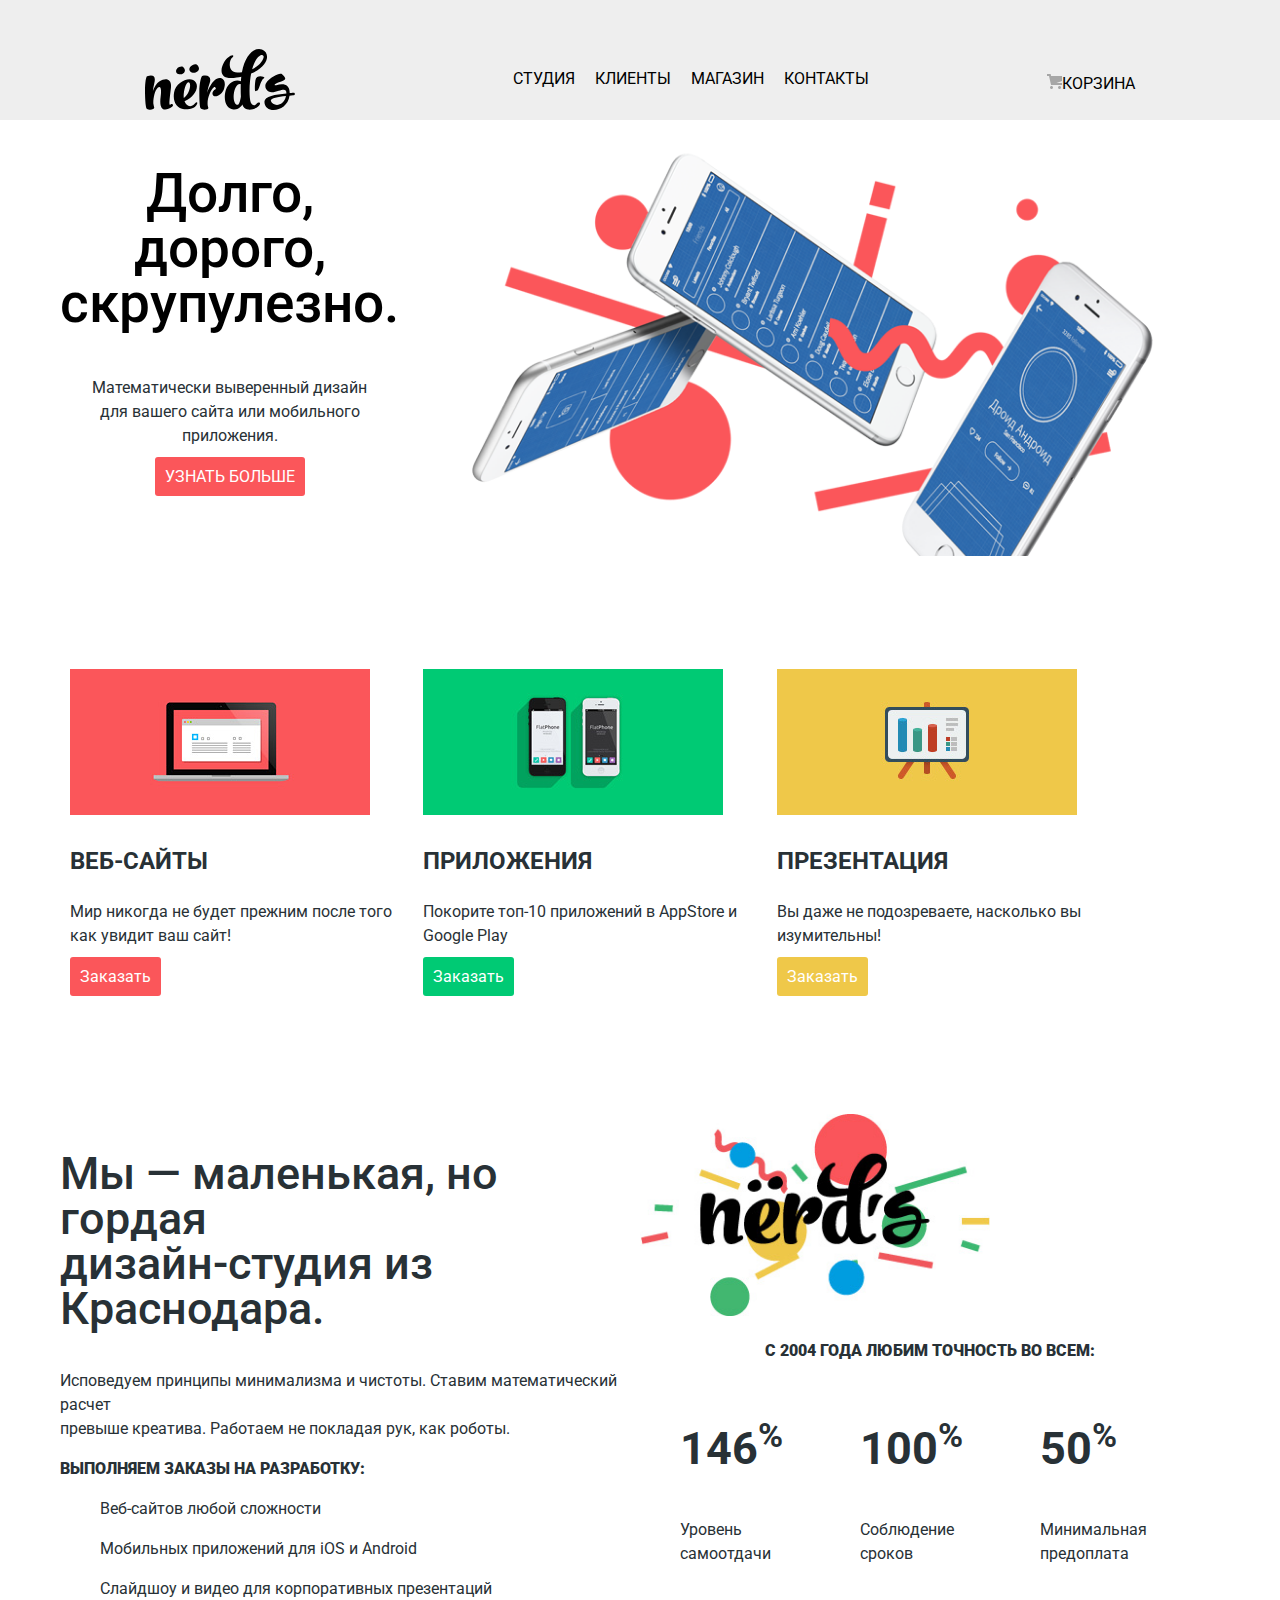
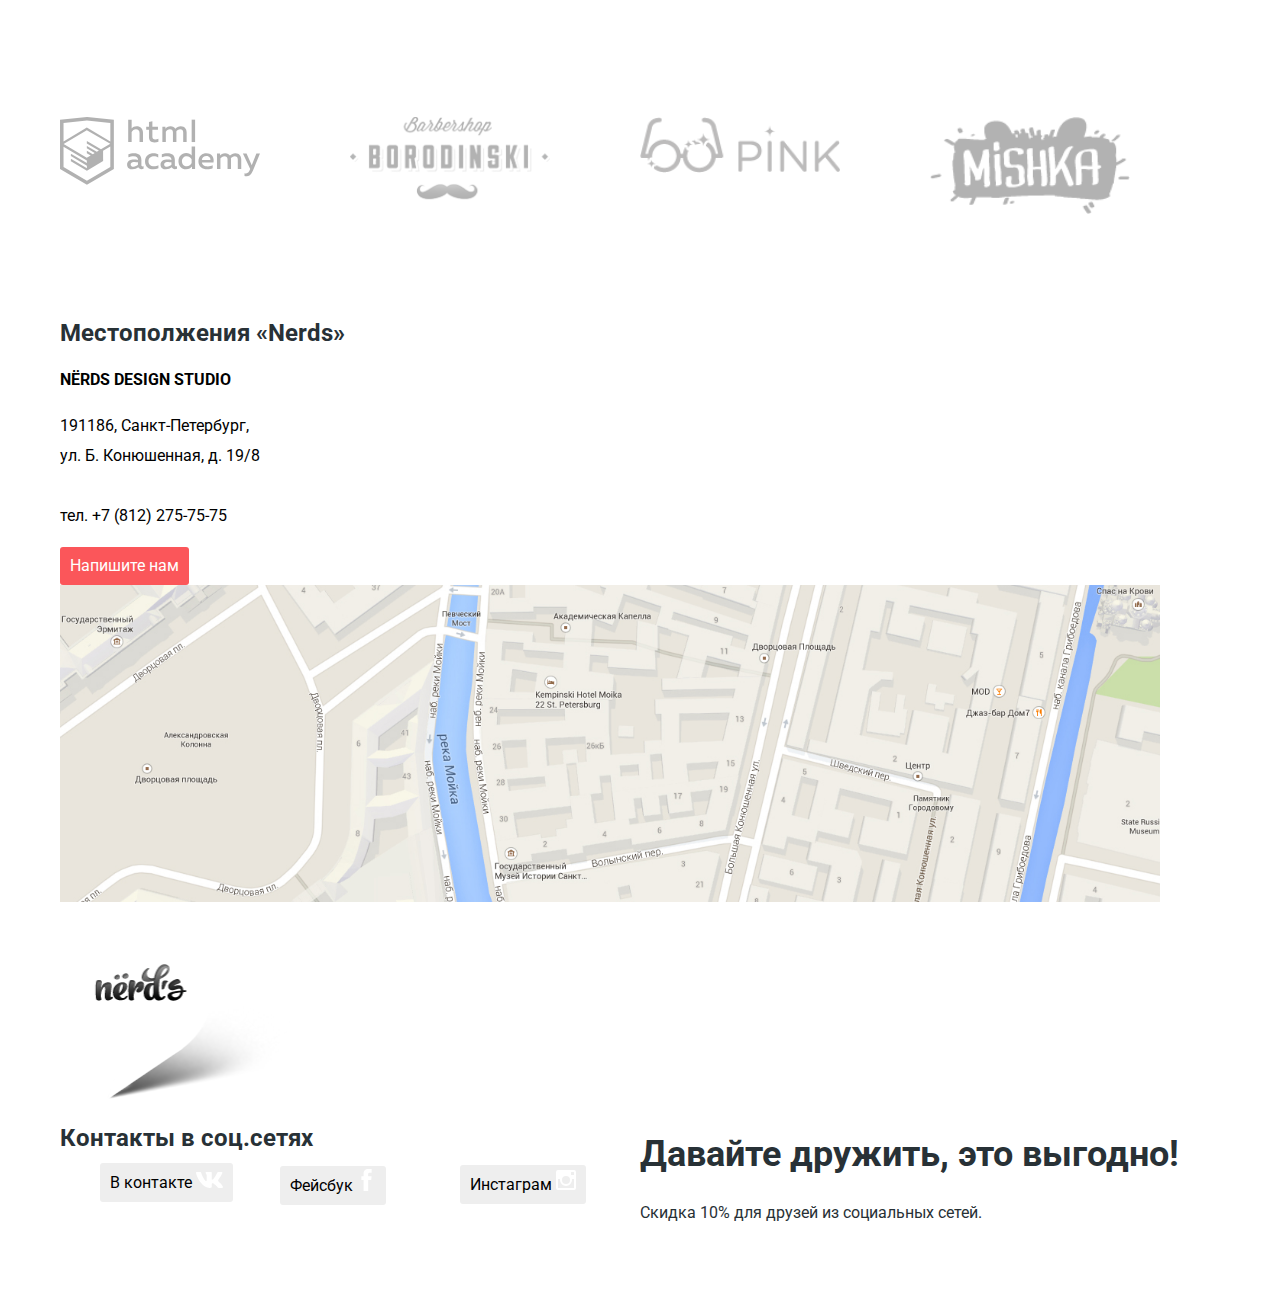
<file: index.html>
<!DOCTYPE html>
<html class="page" lang="ru">
  <head>
    <meta charset="utf-8">
    <title>HTML Academy: Нёрдс</title>
    <link href="https://fonts.googleapis.com/css2?family=Roboto:wght@400;700&display=swap" rel="stylesheet">
    <link href="css\normalize.css" rel="stylesheet">
    <link href="css\style.css" rel="stylesheet">
  </head>
<body class="page-body">
<header class="main-header">
    <nav class="main-nav">
            <div class="main-nav-bar">
                <div class="main-navigation-wrapper">
                    <a class="main-header-logo" href="index.html">
                        <img src="img/logo/nerds-logo.svg" width="150" height="65" alt="Логотип «Nerds»">
                    </a>
                    <ul class="site-nav"  >
                      <li><a href="#">СТУДИЯ</a></li>
                      <li><a href="#">КЛИЕНТЫ</a></li>
                      <li><a href="catalog.html">МАГАЗИН</a></li>
                      <li><a href="#">КОНТАКТЫ</a></li>
                    </ul>
                  <div class="user-сart">
                        <a class="basket-link" href="#">
                            <img src="img\cart-icon.svg" width="15" height="10" alt="Корзина">КОРЗИНА</a>
                </div>
            </div>
        </div>
    </nav>
</header>
<main class="wrap">
    <h1 class="visual-hidden">Дизайн-студия «Nerds»</h1>
            <section class="slogan">
                <div class="site-slogan">
                    <h2 class="visual-slogan">Долго, дорого,<br>скрупулезно.</h2>
                    <p class="slogan-item">Математически выверенный дизайн<br> для вашего сайта или мобильного приложения.</p>
                    <a  class="button" href="#">УЗНАТЬ БОЛЬШЕ</a>
                </div>
                <div class="img-slogan">
                    <figure class="slider">
                        <img src="img/nerds-index-slide1 1.png" width="760" height="431" alt="Смартфоны в невесомости">
                    </figure>
                </div>
            </section>
            <section class="features">
                <h2>Услуги-преимущества</h2>
                <ul class="features-list">
                    <li class="features-item">
                        <img src="img\illustration-1 1.jpg"  width="300" height="150"  alt="Ноутбук на красном фоне">
                        <h3>ВЕБ-САЙТЫ</h3>

                        <p>Мир никогда не будет прежним после того как увидит ваш сайт!</p>
                        <a class="button button-left"href="#">Заказать</a>
                    </li>
                    <li class="features-item">
                        <img src="img\illustration-2 1.png" width="300" height="150"  alt="2 телефон на зелёном фоне">
                        <h3>ПРИЛОЖЕНИЯ</h3>
                        <p>Покорите топ-10 приложений в AppStore и Google Play</p>
                        <a class="button button-center"href="#">Заказать</a>
                    </li>
                    <li class="features-item">
                        <img src="img\illustration-3 1.png" width="300" height="150"  alt="Телевизор на жёлтом фоне">
                        <h3>ПРЕЗЕНТАЦИЯ</h3>
                        <p>Вы даже не подозреваете, насколько вы изумительны!<p>
                        <a class="button button-right"href="#">Заказать</a>
                    </li>
                </ul>
            </section>
        <div class="index-columns">
            <section class="policy">
                <h2>Мы — маленькая, но гордая<br>дизайн-студия из Краснодара.</h2>
                <p class="policy-rules">Исповедуем принципы минимализма и чистоты. Ставим математический расчет<br>превыше креатива. Работаем не покладая рук, как роботы.</p>
                <p class="policy-order"><b>Выполняем заказы на разработку:</b></p>
                <ul class="policy-list">
                    <li class="policy-item">
                        <p>	Веб-сайтов любой сложности</p>
                    </li>
                    <li class="policy-item">
                        <p>Мобильных приложений для iOS и Android</p>
                    </li>
                    <li class="policy-item">
                        <p>Слайдшоу и видео для корпоративных презентаций</p>
                    </li>
                </ul>
            </section>
            <section class="politics">
                <img src="img\nerds-illustration 1.png" width="350" height="200"  alt="Логотип с конфетти «Nerds»">
                <p class="politics-accurancy"><b>с 2004 года Любим точность во всем:</b></p>
                <ul class="politics-list">
                    <li class="politics-item">
                        <h2>146<sup>%</sup></h2>
                        <span class="politics-span">Уровень<br>самоотдачи</span>
                    </li>
                    <li class="politics-item">
                        <h2>100<sup>%</sup></h2>
                        <span class="politics-span">Соблюдение<br>сроков</span>
                    </li>
                    <li class="politics-item">
                        <h2>50<sup>%</sup></h2>
                        <span class="politics-span">Минимальная<br>предоплата</span>
                    </li>
                </ul>
            </section>
        </div>

            <section class="manufacturer">
                    <h2>Производители</h2>
                            <a class="manufacturer-content" href="#">
                                <img src="img\logo\Group 5 hover.svg" width="200" height="70" alt="Лого Html Academy">
                            </a>
                            <a class="manufacturer-content" href="#">
                                <img src="img\logo\logo-2 2.png" width="200" height="70" alt="Лого Барбершопа «Borodinski»">
                            </a>
                            <a class="manufacturer-content" href="#">
                                <img src="img\logo\logo-3 2.png" width="200" height="70" alt="Лого Pink">
                            </a>
                            <a class="manufacturer-content" href="#">
                                <img src="img\logo\logo-4 2.png"width="200" height="70"  alt="Лого Mishka">
                            </a>
            </section>

</main>
<footer class="page-footer main-footer">

        <section class="footer-location">
            <h2>Местополжения «Nerds»</h2>
            <p class="footer-location-address"><b>NЁRDS DESIGN STUDIO</b></p>
            <p class="footer-location-address">191186, Санкт-Петербург, <br>ул. Б. Конюшенная, д. 19/8<br><br>тел. +7 (812) 275-75-75</p>
            <button class="button" type="button">Напишите нам</button>
            <img class="footer-location-map" src="img\map 1.jpg" width="1100" height="400" alt="Приближенная карта местоположения">
            <img class="footer-location-point" width="230" height="1160"  src="img\map-marker 1.png" alt="Отметка местоположения">
        </section>
        <div class="container-footer">
            <section class="footer-social">
                <h2>Контакты в соц.сетях</h2>
                <ul class="social-list">
                    <li>
                        <a class="button social-button" href="#">
                            <span class="visually-hidden">В контакте</span>
                                <svg width="27" height="16" viewBox="0 0 128 76"><path d="M125,5.15c.89-3,0-5.15-4.23-5.15h-14a6,6,0,0,0-6.09,4S93.59,21.31,83.5,32.59c-3.26,3.26-4.74,4.3-6.52,4.3-.89,0-2.18-1-2.18-4V5.15c0-3.56-1-5.15-4-5.15h-22a3.37,3.37,0,0,0-3.56,3.22c0,3.37,5,4.15,5.56,13.64V37.48c0,4.52-.82,5.34-2.6,5.34-4.74,0-16.29-17.43-23.13-37.38C23.72,1.57,22.38,0,18.8,0H4.8C.8,0,0,1.88,0,4c0,3.71,4.75,22.1,22.1,46.42C33.67,67,50,76,64.8,76c8.9,0,10-2,10-5.45V58c0-4,.84-4.8,3.66-4.8,2.08,0,5.64,1,13.94,9C101.9,71.74,103.46,76,108.8,76h14c4,0,6-2,4.85-6s-5.8-9.64-11.81-16.4c-3.27-3.86-8.16-8-9.64-10.09-2.08-2.67-1.49-3.86,0-6.23,0,0,17-24,18.83-32.18Z" fill="#fff"/></svg>
                        </a>
                    </li>
                    <li>
                        <a class="button social-button" href="#">
                            <span class="visually-hidden">Фейсбук</span>
                        <svg width="19" height="22" viewBox="0 0 10.15 21.74"><path d="M3.34 1.12A4.77 4.77 0 0 1 6.53 0h3.61v3.81H7.81a1.07 1.07 0 0 0-1.09.83v2.55h3.42c-.08 1.23-.24 2.45-.41 3.67h-3v10.87H2.21V10.86H0V7.21h2.19V3.66a3.83 3.83 0 0 1 1.15-2.54z" fill="#fff"/></svg>

                        </a>
                    </li>
                    <li>
                        <a class="button social-button" href="#">
                            <span class="visually-hidden">Инстаграм</span>
                                <svg width="20" height="20" viewBox="0 0 20 20"><path d="M18 0H2a2 2 0 0 0-2 2v16a2 2 0 0 0 2 2h16a2 2 0 0 0 2-2V2a2 2 0 0 0-2-2zm-8 6a4 4 0 1 1-4 4 4 4 0 0 1 4-4zM2.5 18a.47.47 0 0 1-.5-.5V9h2.1a3.4 3.4 0 0 0-.1 1 6 6 0 1 0 12 0 3.4 3.4 0 0 0-.1-1H18v8.5a.47.47 0 0 1-.5.5zM18 4.5a.47.47 0 0 1-.5.5h-2a.47.47 0 0 1-.5-.5v-2a.47.47 0 0 1 .5-.5h2a.47.47 0 0 1 .5.5z" fill="#fff"/></svg>
                        </a>
                    </li>
                </ul>
            </section>
            <section class="footer-copiryght">
                <h2>Давайте дружить, это выгодно!</h2>
                <span class="footer-span">Скидка 10% для друзей из социальных сетей.</span>
            </section>
    </div>
 </footer>
</body>
</html>
</file>
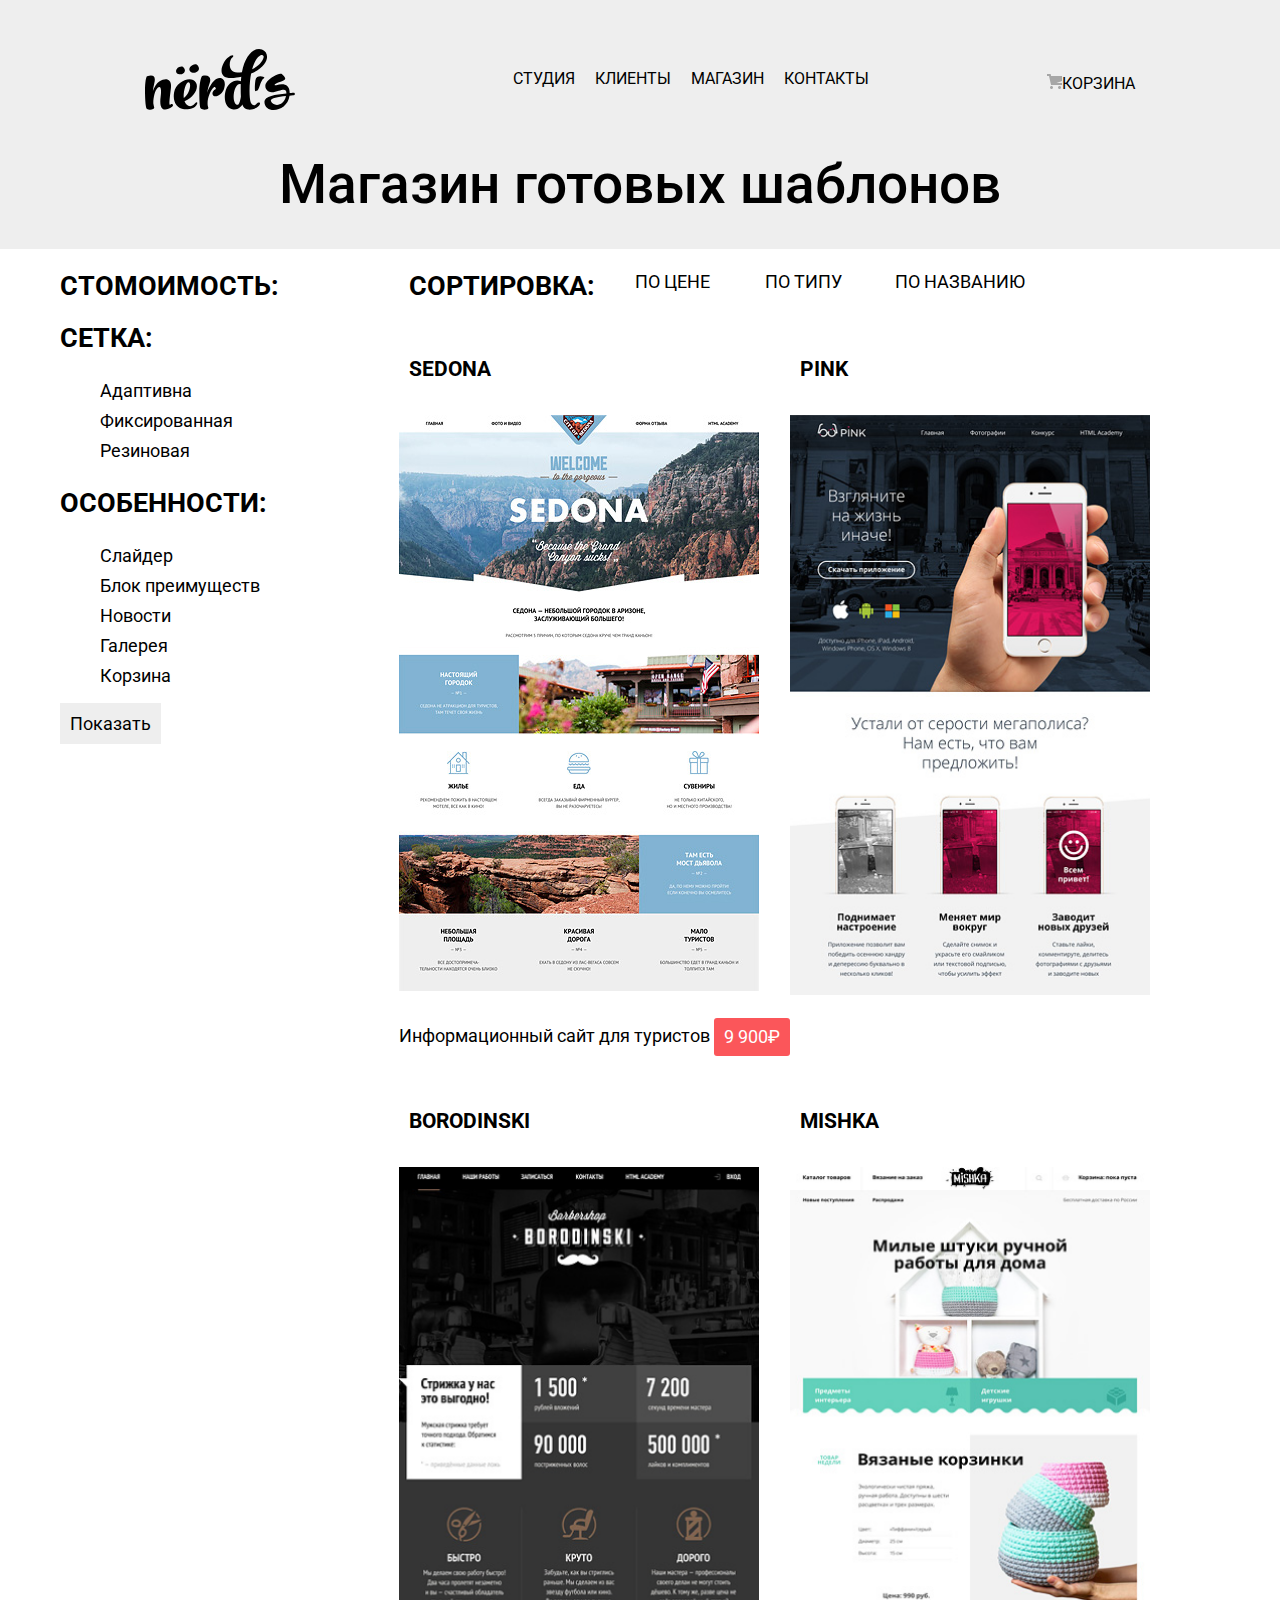
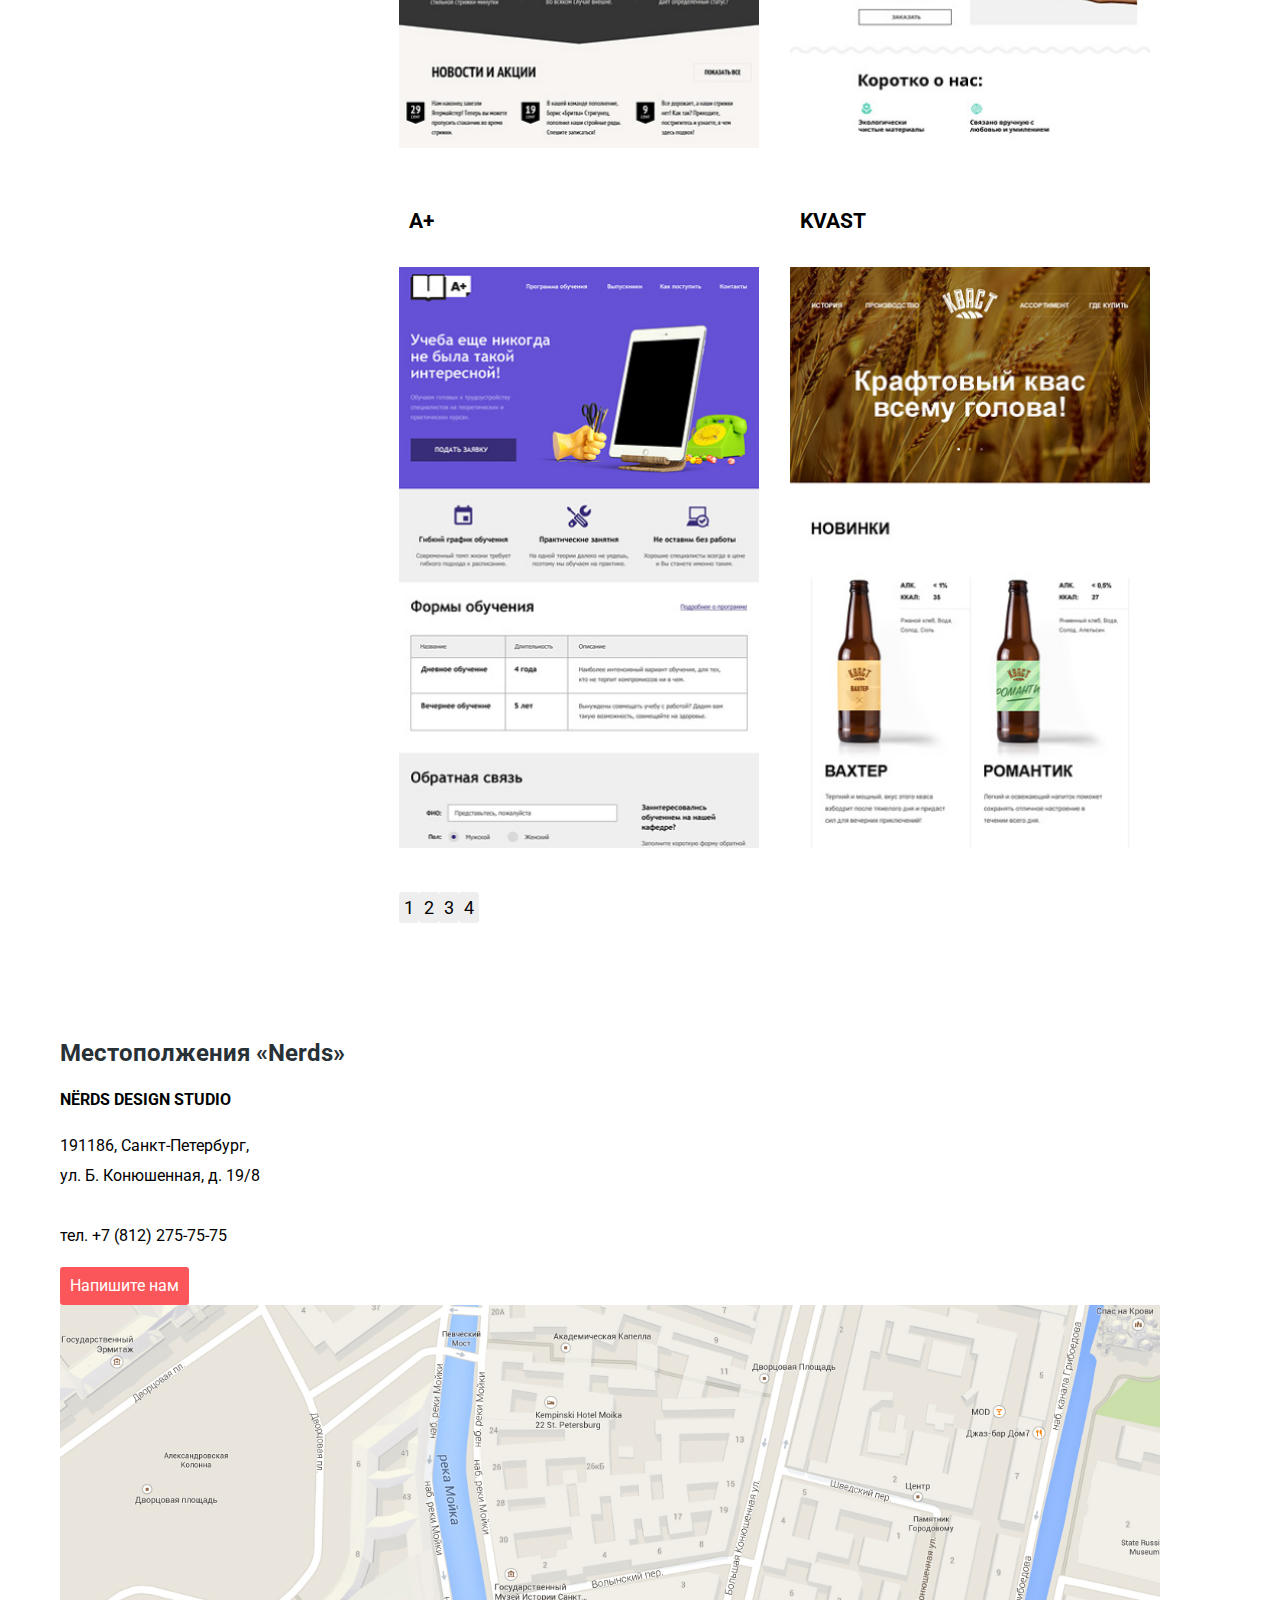
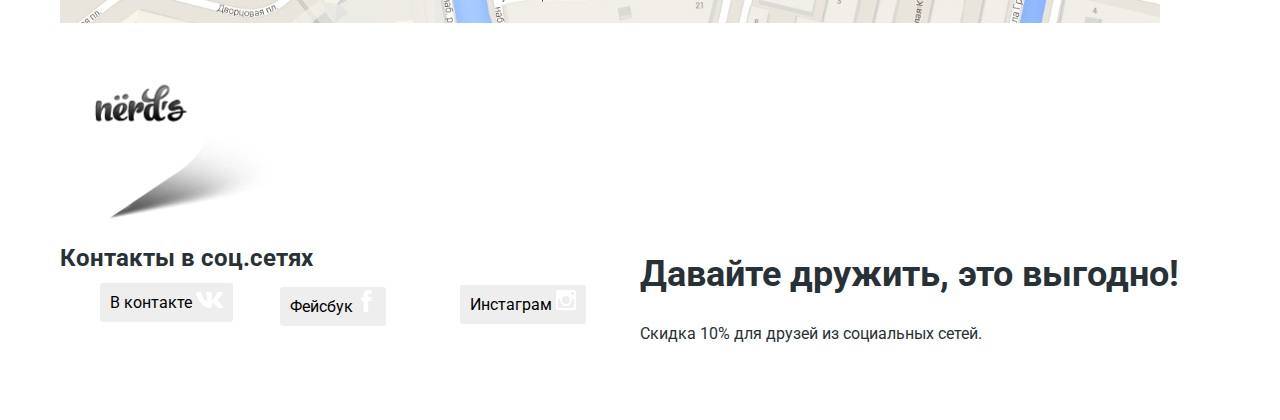
<file: catalog.html>
<!DOCTYPE html>
<html class="page" lang="ru">
  <head>
    <meta charset="utf-8">
    <title>HTML Academy: Нёрдс</title>
    <link href="https://fonts.googleapis.com/css2?family=Roboto:wght@400;700&display=swap" rel="stylesheet">
    <link href="css\normalize.css" rel="stylesheet">
    <link href="css\style.css" rel="stylesheet">
  </head>
<body class="page-body">
    <header class="main-header">
                <nav class="main-nav">
                    <div class="main-nav-bar">
                        <div class="main-navigation-wrapper">
                            <a class="main-header-logo" href="index.html">
                                <img src="img/logo/nerds-logo.svg" width="150" height="65" alt="Логотип «Nerds»">
                            </a>
                        <ul class="site-nav">
                            <li><a href="#">СТУДИЯ</a></li>
                            <li><a href="#">КЛИЕНТЫ</a></li>
                            <li><a href="catalog.html">МАГАЗИН</a></li>
                            <li><a href="#">КОНТАКТЫ</a></li>
                        </ul>
                        <div class="user-сart">
                                    <a class="basket-link" href="#">
                                        <img src="img\cart-icon.svg" width="15" height="10" alt="Корзина">КОРЗИНА</a>
                            </div>
                        </div>
                    </div>
                    <h1>Магазин готовых шаблонов</h1>
                </nav>

        </header>
<main class="wrap">
    <div class="wrap-catalog">
        <aside class="wrap-short">
            <div class="wrap-cost">
                <h2>СТОМОИМОСТЬ:</h2>
                <!-- Форма фильтра стоимости -->
            </div>

            <div class="wrap-grid">
                <h2>СЕТКА:</h2>
                <ul class="grid-list">
                    <li class="grid-item">Адаптивна</li>
                    <li class="grid-item">Фиксированная</li>
                    <li class="grid-item">Резиновая</li>
                </ul>
            </div>
            <div class="wrap-feature">
                <h2>ОСОБЕННОСТИ:</h2>
                <ul class="feature-list">
                    <li class="feature-item">Слайдер</li>
                    <li class="feature-item">Блок преимуществ</li>
                    <li class="feature-item">Новости</li>
                    <li class="feature-item">Галерея</li>
                    <li class="feature-item">Корзина</li>
                </ul>
                <a class="button-more" href="#">Показать</a>
            </div>
        </aside>
        <section class="wrap-layout">
            <div class="wrap-sorting">
                <h2>СОРТИРОВКА:</h2>
                <ul class="sorting-list">
                    <li class="sorting-item">ПО ЦЕНЕ</li>
                    <li class="sorting-item">ПО ТИПУ</li>
                    <li class="sorting-item">ПО НАЗВАНИЮ</li>
                </ul>
            </div>
            <ul class="layout-list">
                <li class="layout-item">
                    <h3>SEDONA</h3>
                        <img src="img\layout\img-sedona 1.png" width="360" height="580" alt="Сайты Седона">
                            <div class="layout-form">
                                <p class="layout-inform"></p>
                                    <a class="button-layout" href="#"></a>
                            </div>
                            <p >
                                Информационный сайт для туристов
                                <button class="button" type="button">9 900₽</button>
                            </p>
                </li>
                <li class="layout-item">
                    <a class="button-layout" href="#">
                        <h3>PINK</h3>
                        <p class="layout-inform">
                            <img src="img\layout\img-pink 1.png" width="360" height="580" alt="Сайты PINK">
                        </p>
                    </a>
                </li>
                <li class="layout-item">
                    <a class="button-layout"href="#">
                        <h3>BORODINSKI</h3>
                        <p class="layout-inform">
                            <img src="img\layout\img-barbershop 1.png"width="360" height="580" alt="Сайты Барбершоп Borodinski">
                        </p>
                    </a>
                </li>
                <li class="layout-item">
                    <a class="button-layout" href="#">
                        <h3>MISHKA</h3>
                        <p class="layout-inform">
                            <img src="img\layout\img-mishka 1.png" width="360" height="580" alt="Сайты Mishka">
                        </p>
                    </a>
                </li>
                <li class="layout-item">
                    <a class="button-layout" href="#">
                        <h3>A+</h3>
                        <p class="layout-inform">
                            <img src="img\layout\img-aplus 1.png"  width="360" height="580" alt="Сайты A+">
                        </p>
                    </a>
                </li>
                <li class="layout-item">
                    <a class="button-layout" href="#">
                        <h3>KVAST</h3>
                        <p class="layout-inform">
                            <img src="img\layout\img-kvast 1.png" width="360" height="580" alt="Сайты Kvast">
                        </p>
                    </a>
                </li>
            </ul>
            <ul class="page-number-button">
                <li class="page-number-list">
                    <a >1</a>
                </li>
                <li class="page-number-list">
                    <a href="#">2</a>
                </li>
                <li class="page-number-list">
                    <a href="#">3</a>
                </li>
                <li class="page-number-list">
                    <a href="#">4</a>
                </li>
            </ul>
        </section>
    </div>
</main>
<footer class="page-footer main-footer">

        <section class="footer-location">
            <h2>Местополжения «Nerds»</h2>
            <p class="footer-location-address"><b>NЁRDS DESIGN STUDIO</b></p>
            <p class="footer-location-address">191186, Санкт-Петербург, <br>ул. Б. Конюшенная, д. 19/8<br><br>тел. +7 (812) 275-75-75</p>
            <button class="button" type="button">Напишите нам</button>
            <img class="footer-location-map" src="img\map 1.jpg" width="1100" height="400" alt="Приближенная карта местоположения">
            <img class="footer-location-point" width="230" height="1160"  src="img\map-marker 1.png" alt="Отметка местоположения">
        </section>
        <div class="container-footer">
            <section class="footer-social">
                <h2>Контакты в соц.сетях</h2>
                <ul class="social-list">
                    <li>
                        <a class="button social-button" href="#">
                            <span class="visually-hidden">В контакте</span>
                                <svg width="27" height="16" viewBox="0 0 128 76"><path d="M125,5.15c.89-3,0-5.15-4.23-5.15h-14a6,6,0,0,0-6.09,4S93.59,21.31,83.5,32.59c-3.26,3.26-4.74,4.3-6.52,4.3-.89,0-2.18-1-2.18-4V5.15c0-3.56-1-5.15-4-5.15h-22a3.37,3.37,0,0,0-3.56,3.22c0,3.37,5,4.15,5.56,13.64V37.48c0,4.52-.82,5.34-2.6,5.34-4.74,0-16.29-17.43-23.13-37.38C23.72,1.57,22.38,0,18.8,0H4.8C.8,0,0,1.88,0,4c0,3.71,4.75,22.1,22.1,46.42C33.67,67,50,76,64.8,76c8.9,0,10-2,10-5.45V58c0-4,.84-4.8,3.66-4.8,2.08,0,5.64,1,13.94,9C101.9,71.74,103.46,76,108.8,76h14c4,0,6-2,4.85-6s-5.8-9.64-11.81-16.4c-3.27-3.86-8.16-8-9.64-10.09-2.08-2.67-1.49-3.86,0-6.23,0,0,17-24,18.83-32.18Z" fill="#fff"/></svg>
                        </a>
                    </li>
                    <li>
                        <a class="button social-button" href="#">
                            <span class="visually-hidden">Фейсбук</span>
                        <svg width="19" height="22" viewBox="0 0 10.15 21.74"><path d="M3.34 1.12A4.77 4.77 0 0 1 6.53 0h3.61v3.81H7.81a1.07 1.07 0 0 0-1.09.83v2.55h3.42c-.08 1.23-.24 2.45-.41 3.67h-3v10.87H2.21V10.86H0V7.21h2.19V3.66a3.83 3.83 0 0 1 1.15-2.54z" fill="#fff"/></svg>

                        </a>
                    </li>
                    <li>
                        <a class="button social-button" href="#">
                            <span class="visually-hidden">Инстаграм</span>
                                <svg width="20" height="20" viewBox="0 0 20 20"><path d="M18 0H2a2 2 0 0 0-2 2v16a2 2 0 0 0 2 2h16a2 2 0 0 0 2-2V2a2 2 0 0 0-2-2zm-8 6a4 4 0 1 1-4 4 4 4 0 0 1 4-4zM2.5 18a.47.47 0 0 1-.5-.5V9h2.1a3.4 3.4 0 0 0-.1 1 6 6 0 1 0 12 0 3.4 3.4 0 0 0-.1-1H18v8.5a.47.47 0 0 1-.5.5zM18 4.5a.47.47 0 0 1-.5.5h-2a.47.47 0 0 1-.5-.5v-2a.47.47 0 0 1 .5-.5h2a.47.47 0 0 1 .5.5z" fill="#fff"/></svg>
                        </a>
                    </li>
                </ul>
            </section>
            <section class="footer-copiryght">
                <h2>Давайте дружить, это выгодно!</h2>
                <span class="footer-span">Скидка 10% для друзей из социальных сетей.</span>
            </section>
    </div>
 </footer>
</body>
</html>
</file>
